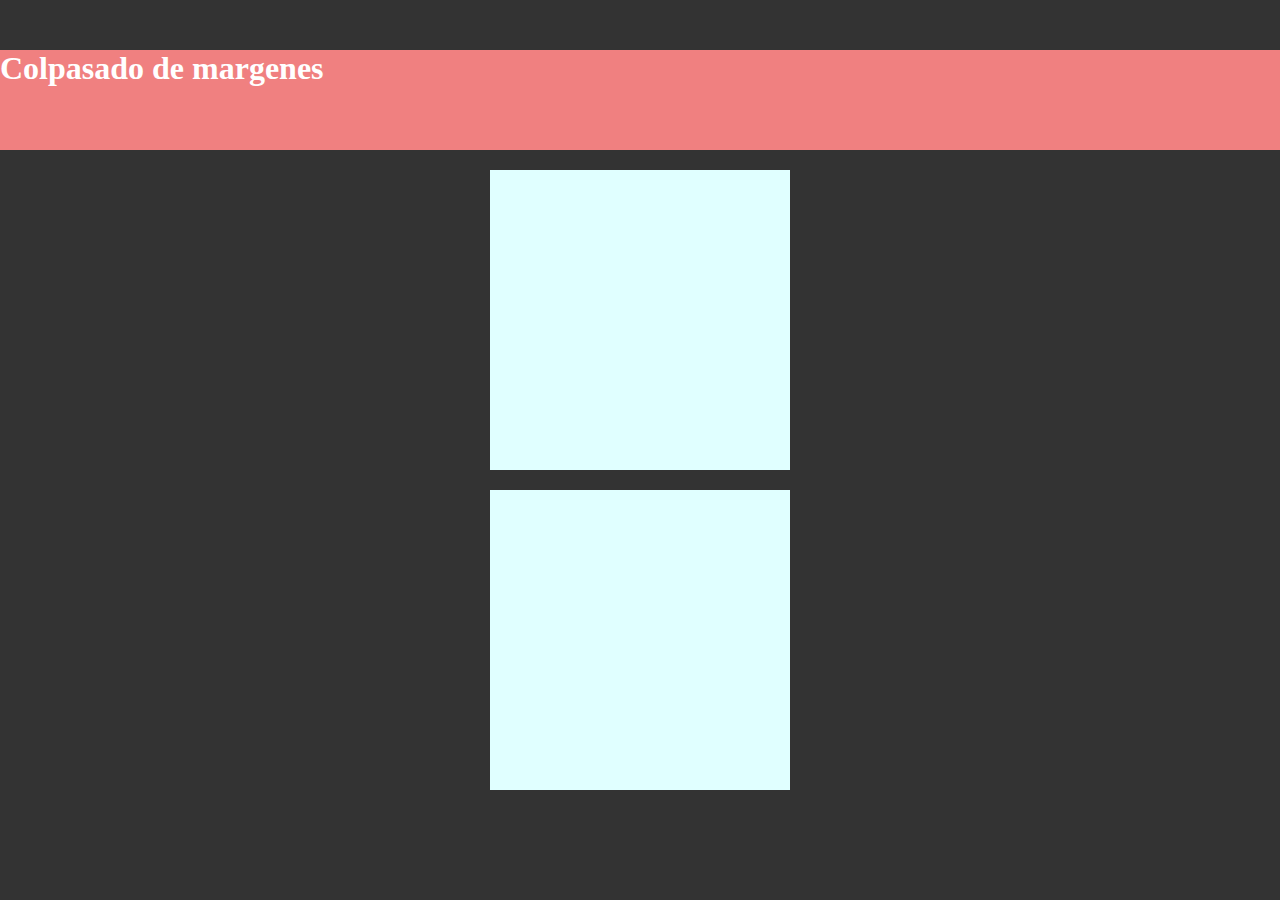
<file: css2021/10-BoxModel/index.html>
<!DOCTYPE html>
<html lang="en">

<head>
    <meta charset="UTF-8">
    <meta name="viewport" content="width=device-width, initial-scale=1.0">
    <link rel="stylesheet" href="css/styles.css">
    <link rel="stylesheet" href="css/styles-dist.css">
    <title>Document</title>
</head>

<body>
    <!-- <h1 class="title">Box Model</h1> -->
    <!-- <a href="#" class="inline">Elemento de linea</a> -->
    <!-- <a href="#" class="inline">Elemento de linea 2</a> -->
    <!-- <div class="block">
        Elemento de bloque
    </div> -->

    <!-- <div class="d-parr">
        Lorem, ipsum dolor sit amet consectetur adipisicing elit. Quos labore inventore commodi eveniet repellendus, rem
        cum
        voluptas molestiae nisi soluta ut iusto repellat dicta magnam molestias! Dicta voluptas esse impedit!
    </div> -->

    <!-- 
    <ul class="list">
        <li class="item-list">Item 1</li>
        <li class="item-list">Item 2</li>
        <li class="item-list">Item 3</li>
        <li class="item-list">Item 4</li>
    </ul> -->

    <!-- <div class="box">
        <p class="text-b">
            Lorem ipsum dolor sit amet consectetur adipisicing elit. Quos labore inventore commodi eveniet repellendus,
            rem cum
            voluptas molestiae nisi soluta ut iusto repellat dicta magnam molestias! Dicta voluptas esse impedit!
            Lorem ipsum dolor sit amet consectetur adipisicing elit. Magni reprehenderit reiciendis deleniti fugiat
            blanditiis
            expedita, dignissimos sit dicta praesentium? Animi at tempore rerum voluptatibus itaque fugiat perferendis
            laborum
            inventore veritatis!'
            Lorem ipsum dolor sit amet consectetur adipisicing elit. Quos labore inventore commodi eveniet repellendus,
            rem cum
            voluptas molestiae nisi soluta ut iusto repellat dicta magnam molestias! Dicta voluptas esse impedit!
            Lorem ipsum dolor sit amet consectetur adipisicing elit. Magni reprehenderit reiciendis deleniti fugiat
            blanditiis
            expedita, dignissimos sit dicta praesentium? Animi at tempore rerum voluptatibus itaque fugiat perferendis
            laborum
            inventore veritatis!
            Lorem ipsum dolor sit amet consectetur adipisicing elit. Quos labore inventore commodi eveniet repellendus,
            rem cum
            voluptas molestiae nisi soluta ut iusto repellat dicta magnam molestias! Dicta voluptas esse impedit!
            Lorem ipsum dolor sit amet consectetur adipisicing elit. Magni reprehenderit reiciendis deleniti fugiat
            blanditiis
            expedita, dignissimos sit dicta praesentium? Animi at tempore rerum voluptatibus itaque fugiat perferendis
            laborum
            inventore veritatis!
            Lorem ipsum dolor sit amet consectetur adipisicing elit. Quos labore inventore commodi eveniet repellendus,
            rem cum
            voluptas molestiae nisi soluta ut iusto repellat dicta magnam molestias! Dicta voluptas esse impedit!
            Lorem ipsum dolor sit amet consectetur adipisicing elit. Magni reprehenderit reiciendis deleniti fugiat
            blanditiis
            expedita, dignissimos sit dicta praesentium? Animi at tempore rerum voluptatibus itaque fugiat perferendis
            laborum
            inventore veritatis!

        </p>
    </div> -->
    <div>

        <header class="header">
            <h1 class="title-box">
                Colpasado de margenes
            </h1>
        </header>
        <div class="box-1">

        </div>
        <div class="box-2">

        </div>
    </div>

</body>

</html>
</file>
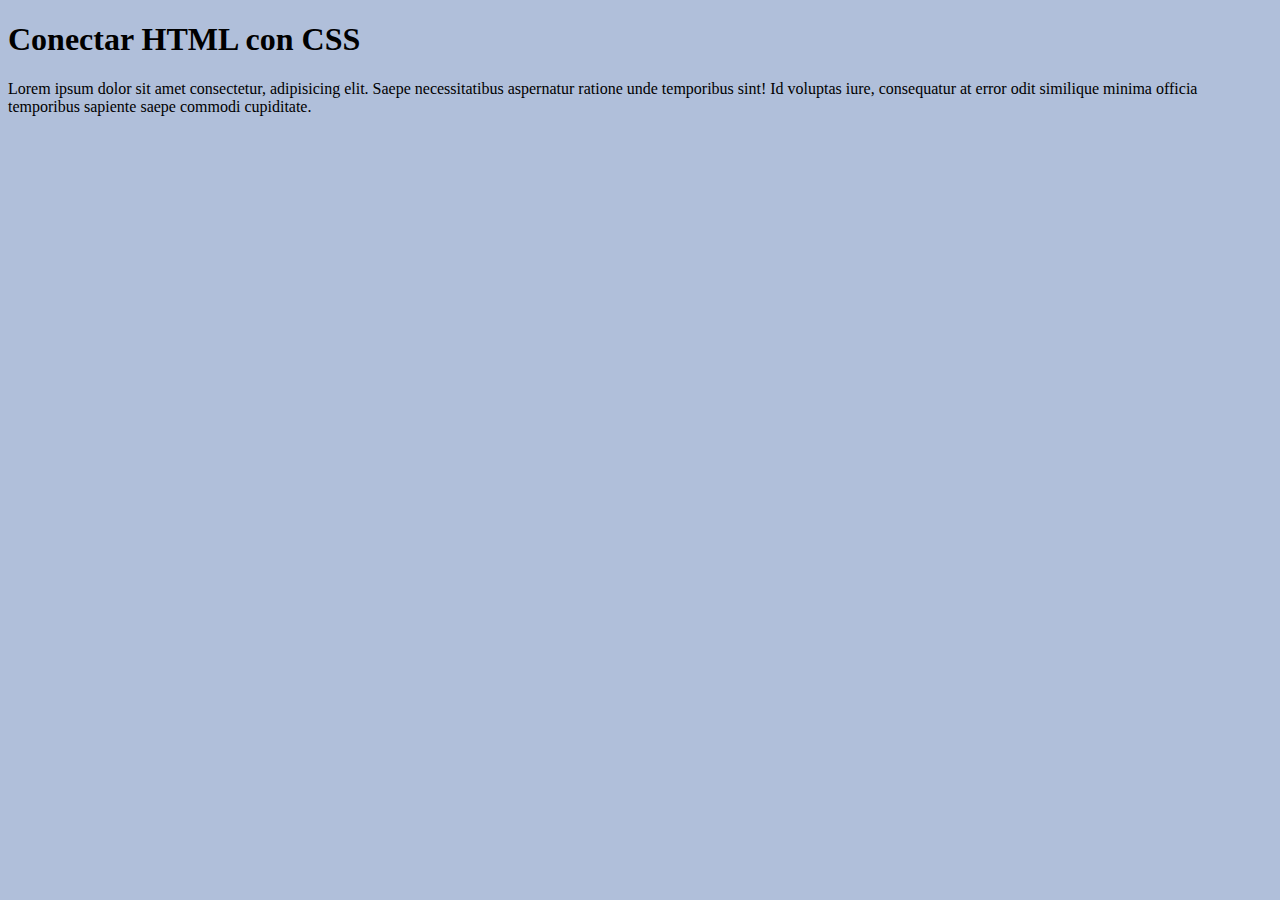
<file: css2021/4-ConectarHtmlCss/index.html>
<!DOCTYPE html>
<html lang="en">

<head>
    <meta charset="UTF-8">
    <meta name="viewport" content="width=device-width, initial-scale=1.0">
    <link rel="stylesheet" href="./css/styles.css">
    <title>Document</title>
    <!-- <style>
        body{
            background-color: steelblue;
        }
    </style> -->
    <!-- <style>
        @import url(css/styles.css);
        /* Bloquea el siguiente contenido hasta que no carga el estilo previo */
        @import url(css/styles2.css);
    </style> -->
</head>

<body>
    <!-- <h1 style="background-color:brown;">Conectar HTML con CSS</h1> -->
    <h1>Conectar HTML con CSS</h1>
    <p>Lorem ipsum dolor sit amet consectetur, adipisicing elit. Saepe necessitatibus aspernatur ratione unde temporibus
        sint! Id voluptas iure, consequatur at error odit similique minima officia temporibus sapiente saepe commodi
        cupiditate.
    </p>

</body>

</html>
</file>
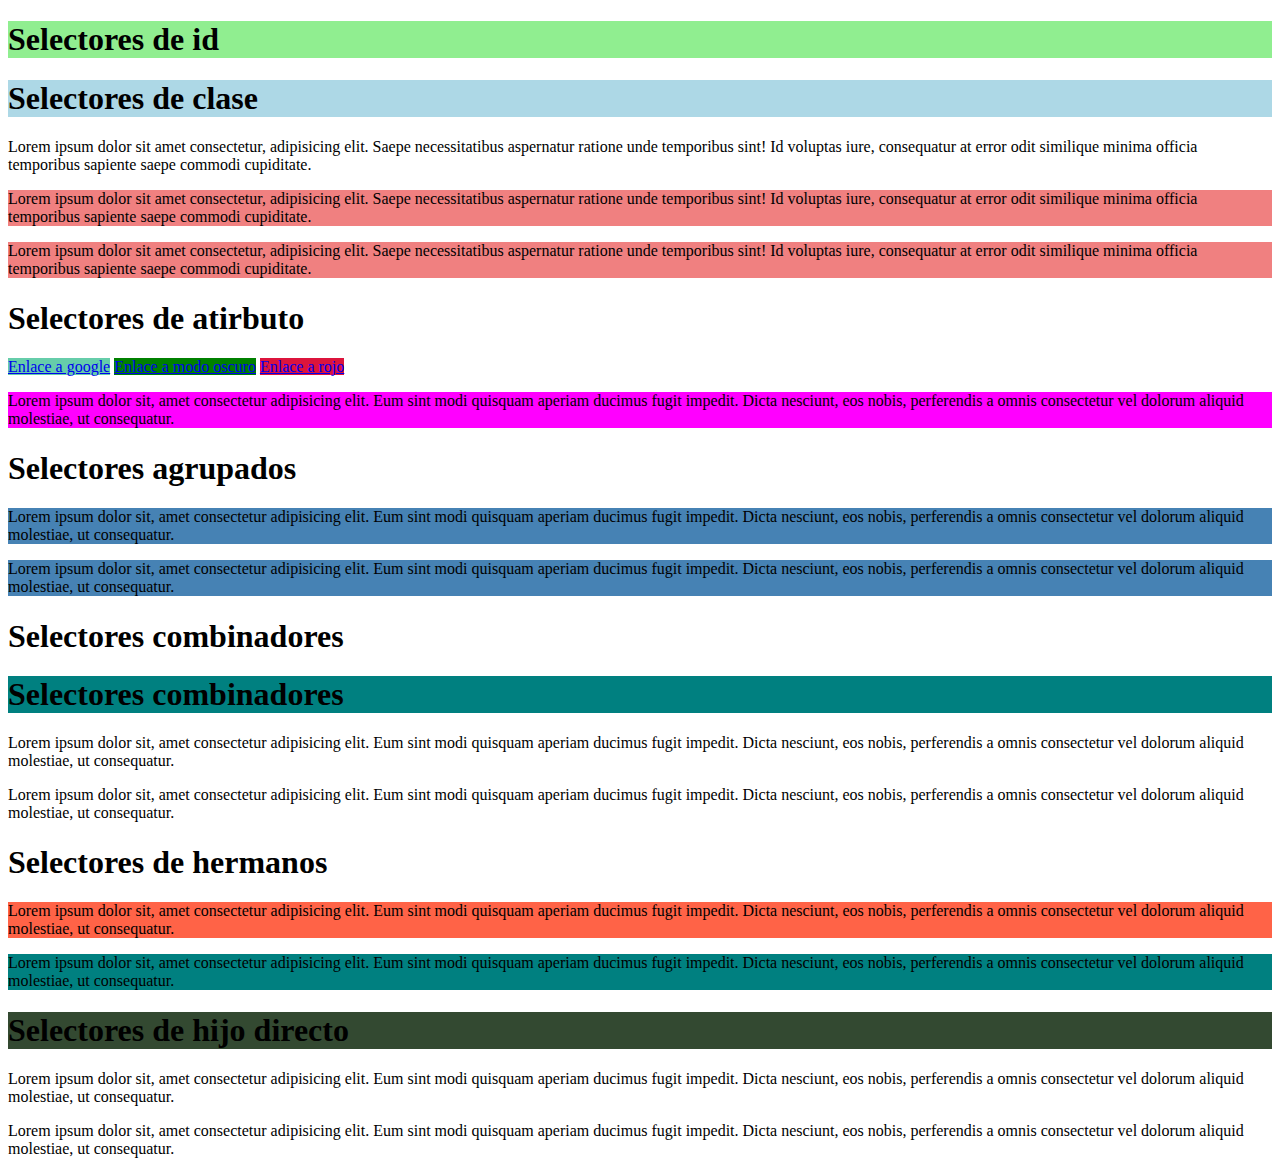
<file: css2021/6-selectores/index.html>
<!DOCTYPE html>
<html lang="en">

<head>
    <meta charset="UTF-8">
    <meta name="viewport" content="width=device-width, initial-scale=1.0">
    <link rel="stylesheet" href="./css/styles.css">
    <title>Document</title>

</head>

<body>
    <h1 id="title">Selectores de id</h1>
    <h1 class="title">Selectores de clase</h1>
    <p>Lorem ipsum dolor sit amet consectetur, adipisicing elit. Saepe necessitatibus aspernatur ratione unde temporibus
        sint! Id voluptas iure, consequatur at error odit similique minima officia temporibus sapiente saepe commodi
        cupiditate.</p>

    <p class="text">Lorem ipsum dolor sit amet consectetur, adipisicing elit. Saepe necessitatibus aspernatur ratione
        unde temporibus
        sint! Id voluptas iure, consequatur at error odit similique minima officia temporibus sapiente saepe commodi
        cupiditate.</p>
    <p class="text">Lorem ipsum dolor sit amet consectetur, adipisicing elit. Saepe necessitatibus aspernatur ratione
        unde temporibus
        sint! Id voluptas iure, consequatur at error odit similique minima officia temporibus sapiente saepe commodi
        cupiditate.</p>


    <h1>Selectores de atirbuto</h1>
    <a href="https://google.com">Enlace a google</a>
    <a href="color-modo-oscuro">Enlace a modo oscuro</a>
    <a href="#color-rojo">Enlace a rojo</a>
    <P lang="es">Lorem ipsum dolor sit, amet consectetur adipisicing elit. Eum sint modi quisquam aperiam ducimus
        fugit impedit. Dicta nesciunt, eos nobis, perferendis a omnis consectetur vel dolorum aliquid molestiae, ut
        consequatur.</P>

    <h1>Selectores agrupados</h1>
    <p class="text-1">Lorem ipsum dolor sit, amet consectetur adipisicing elit. Eum sint modi quisquam aperiam ducimus
        fugit impedit. Dicta nesciunt, eos nobis, perferendis a omnis consectetur vel dolorum aliquid molestiae, ut
        consequatur.
    </p>
    <p class="text-2">Lorem ipsum dolor sit, amet consectetur adipisicing elit. Eum sint modi quisquam aperiam ducimus
        fugit impedit. Dicta nesciunt, eos nobis, perferendis a omnis consectetur vel dolorum aliquid molestiae, ut
        consequatur.
    </p>

    <h1 class="title-2">Selectores combinadores</h1>
    <div>
        <h1 class="title-2">Selectores combinadores</h1>
        <p>Lorem ipsum dolor sit, amet consectetur adipisicing elit. Eum sint modi quisquam aperiam ducimus
            fugit impedit. Dicta nesciunt, eos nobis, perferendis a omnis consectetur vel dolorum aliquid molestiae, ut
            consequatur.
        </p>
        <p>Lorem ipsum dolor sit, amet consectetur adipisicing elit. Eum sint modi quisquam aperiam ducimus
            fugit impedit. Dicta nesciunt, eos nobis, perferendis a omnis consectetur vel dolorum aliquid molestiae, ut
            consequatur.
        </p>
    </div>


    <div>
        <h1 class="title-h">Selectores de hermanos</h1>
        <p class="parr-1">Lorem ipsum dolor sit, amet consectetur adipisicing elit. Eum sint modi quisquam aperiam
            ducimus
            fugit impedit. Dicta nesciunt, eos nobis, perferendis a omnis consectetur vel dolorum aliquid molestiae, ut
            consequatur.
        </p>
        <p>Lorem ipsum dolor sit, amet consectetur adipisicing elit. Eum sint modi quisquam aperiam ducimus
            fugit impedit. Dicta nesciunt, eos nobis, perferendis a omnis consectetur vel dolorum aliquid molestiae, ut
            consequatur.
        </p>
    </div>

    <div class="container">
        <h1 class="title-c">Selectores de hijo directo</h1>
        <div>

            <p class="parr-c">Lorem ipsum dolor sit, amet consectetur adipisicing elit. Eum sint modi quisquam aperiam
                ducimus
                fugit impedit. Dicta nesciunt, eos nobis, perferendis a omnis consectetur vel dolorum aliquid molestiae,
                ut
                consequatur.
            </p>
        </div>

        <p>Lorem ipsum dolor sit, amet consectetur adipisicing elit. Eum sint modi quisquam aperiam ducimus
            fugit impedit. Dicta nesciunt, eos nobis, perferendis a omnis consectetur vel dolorum aliquid molestiae, ut
            consequatur.
        </p>
    </div>


</body>

</html>
</file>
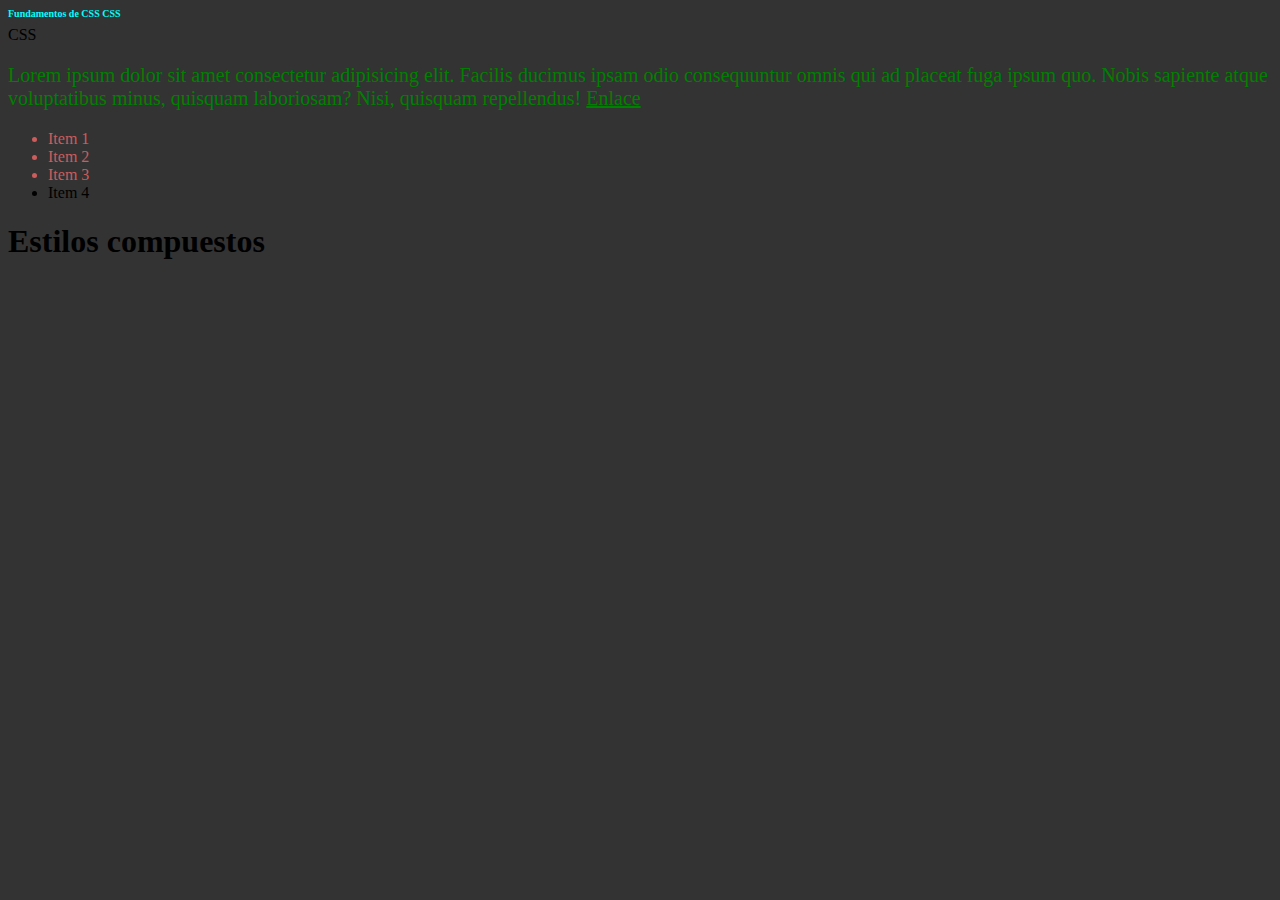
<file: css2021/7-ComoFuncionCss/index.html>
<!DOCTYPE html>
<html lang="en">

<head>
    <meta charset="UTF-8">
    <meta name="viewport" content="width=device-width, initial-scale=1.0">
    <link rel="stylesheet" href="css/styles.css">
    <title>Document</title>
</head>

<body>
    <h1 class="title">Fundamentos de CSS
        <span>
            CSS
        </span>
    </h1>
    <span>
        CSS
    </span>
    <p class="text">Lorem ipsum dolor sit amet consectetur adipisicing elit. Facilis ducimus ipsam odio consequuntur
        omnis qui ad
        placeat fuga ipsum quo. Nobis sapiente atque voluptatibus minus, quisquam laboriosam? Nisi, quisquam
        repellendus!
        <a class="link" href="#">Enlace</a>
    </p>

    <ul class="list">
        <li class="list-item">Item 1</li>
        <li class="list-item">Item 2</li>
        <li class="list-item">Item 3</li>
        <li class="list-item-extra">Item 4</li>
    </ul>

    <div>
        <h1>Estilos compuestos</h1>
    </div>

</body>

</html>
</file>
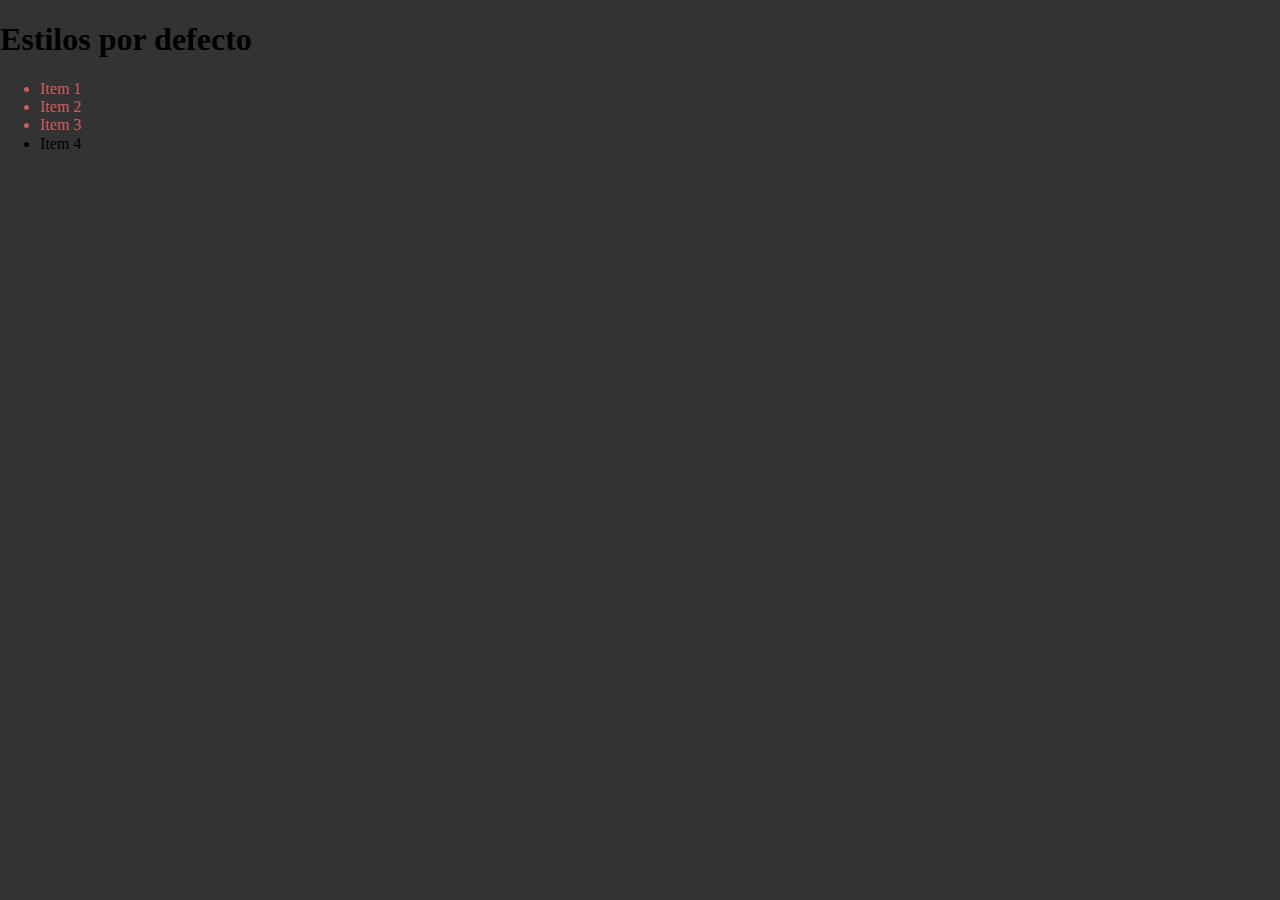
<file: css2021/8-EstilosPorDefecto/index.html>
<!DOCTYPE html>
<html lang="en">
<head>
    <meta charset="UTF-8">
    <meta name="viewport" content="width=device-width, initial-scale=1.0">
    <link rel="stylesheet" href="css/styles.css">
    <link rel="stylesheet" href="css/normalized.css">
    <title>Document</title>
</head>
<body>
    <h1>Estilos por defecto</h1>
    <ul class="list">
        <li class="list-item">Item 1</li>
        <li class="list-item">Item 2</li>
        <li class="list-item">Item 3</li>
        <li class="list-item-extra">Item 4</li>
    </ul>
</body>
</html>
</file>
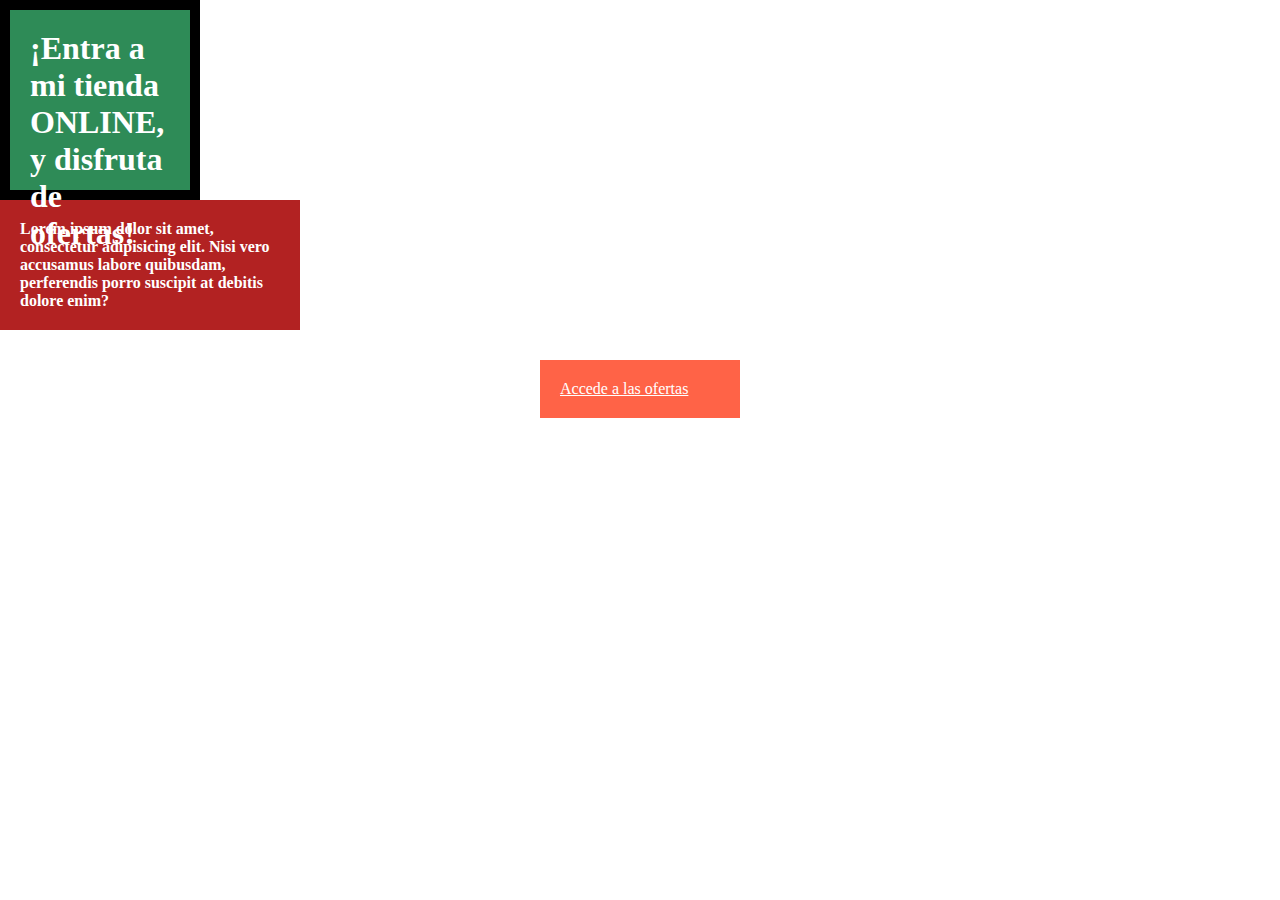
<file: CURSO-CSS/box-model/index.html>
<!DOCTYPE html>
<html lang="es">
<head>
    <meta charset="UTF-8">
    <meta http-equiv="X-UA-Compatible" content="IE=edge">
    <meta name="viewport" content="width=device-width, initial-scale=1.0">
    <title>Box-Model</title>
    <link rel="stylesheet" href="./estilos.css">
</head>
<body> 
    
    <main>
        <h1 class="title">¡Entra a mi tienda ONLINE, y disfruta de ofertas!</h1>
        <p class="paragraph">Lorem ipsum dolor sit amet, consectetur adipisicing elit. Nisi vero accusamus labore quibusdam, perferendis porro suscipit at debitis dolore enim?</p>
        <a href="#" class="cta">Accede a las ofertas</a>     
    </main>

</body>
</html>
</file>
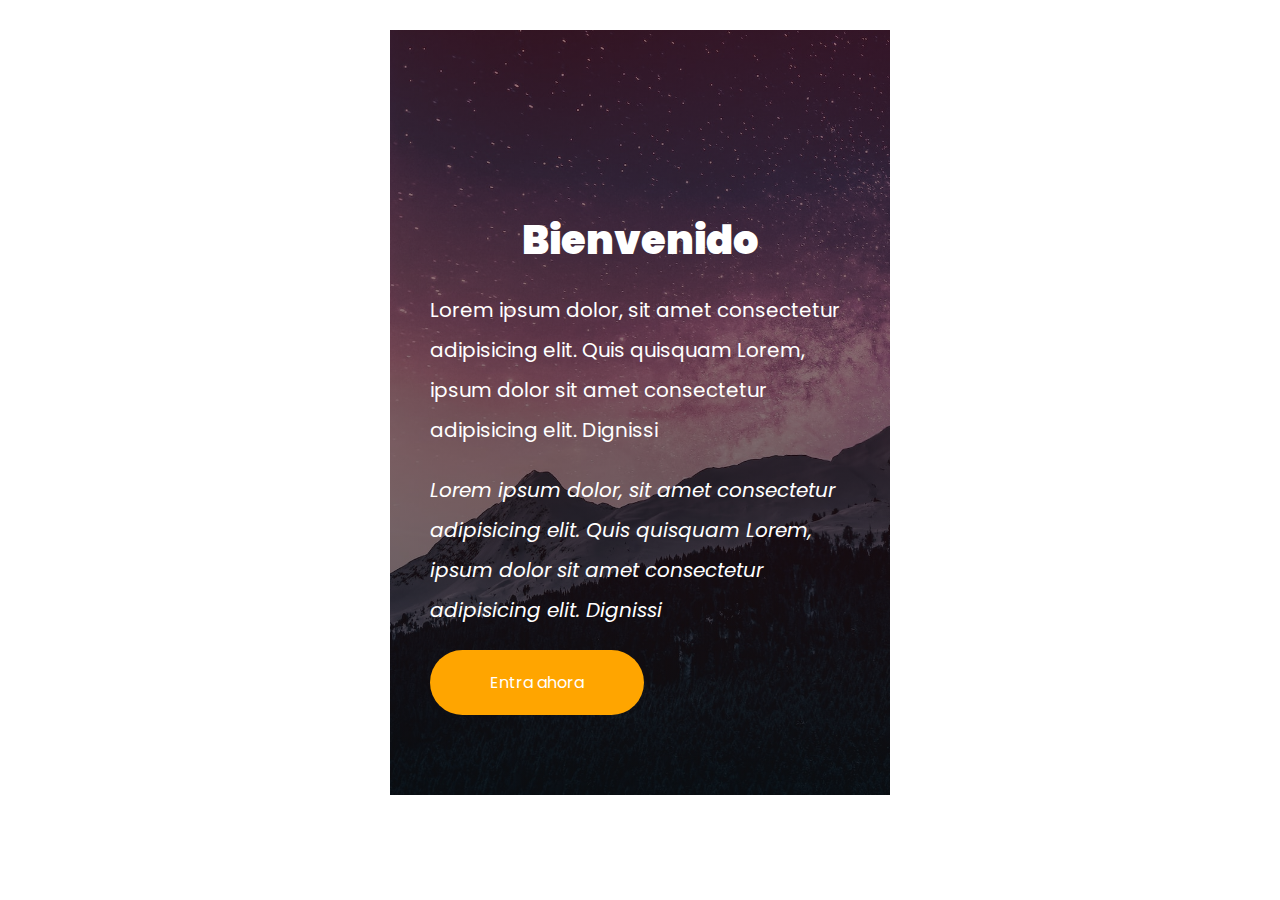
<file: CURSO-CSS/colores-fondos/index.html>
<!DOCTYPE html>
<html lang="es">
<head>
    <meta charset="UTF-8">
    <meta http-equiv="X-UA-Compatible" content="IE=edge">
    <meta name="viewport" content="width=device-width, initial-scale=1.0">
    <title>Colores & Fondos</title>
    <link rel="stylesheet" href="./estilos.css">
    <link rel="preconnect" href="https://fonts.googleapis.com"><link rel="preconnect" href="https://fonts.gstatic.com" crossorigin><link href="https://fonts.googleapis.com/css2?family=Poppins:ital,wght@0,300;0,400;0,700;0,900;1,400&display=swap" rel="stylesheet">
</head>
<body>

    <main class="main">
        <div></div>
        
        <h1 class="main__title"> Bienvenido</h1>

        <p class="main__paragraph">Lorem ipsum dolor, sit amet consectetur adipisicing elit. Quis quisquam Lorem, ipsum dolor sit amet consectetur adipisicing elit. Dignissi</p>

        <p class="main__paragraph main__paragraph--second">Lorem ipsum dolor, sit amet consectetur adipisicing elit. Quis quisquam Lorem, ipsum dolor sit amet consectetur adipisicing elit. Dignissi</p>

        <a href="#" class="main__cta">Entra ahora</a>

    </main>
    


    
</body>
</html>
</file>
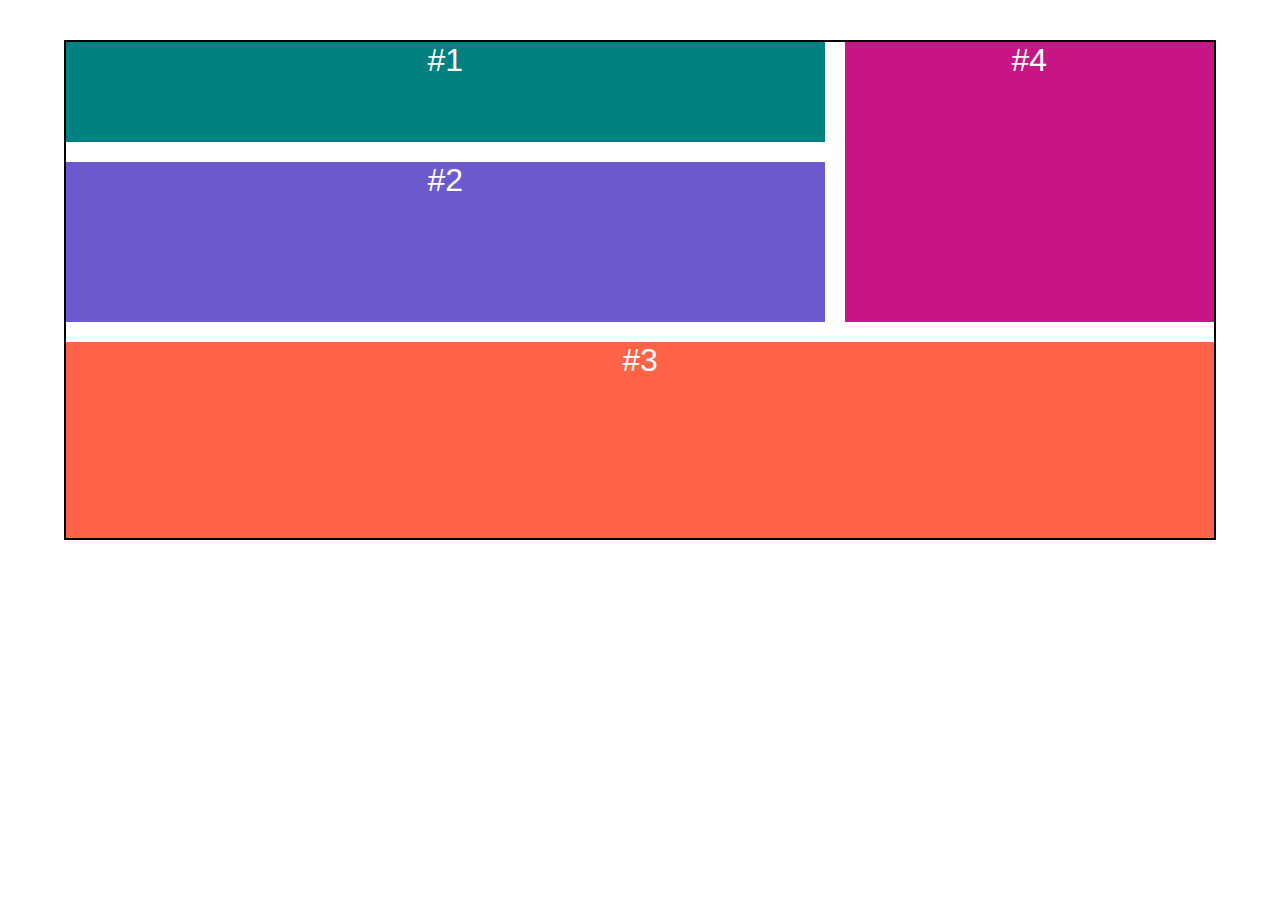
<file: CURSO-CSS/css-grid/index.html>
<!DOCTYPE html>
<html lang="es">
<head>
    <meta charset="UTF-8">
    <meta http-equiv="X-UA-Compatible" content="IE=edge">
    <meta name="viewport" content="width=device-width, initial-scale=1.0">
    <title>CSS GRID</title>
    <link rel="stylesheet" href="./estilos.css">
</head>
<body>

    <div class="container">

        <div class="item item--1">#1</div>
        <div class="item item--2">#2</div>
        <div class="item item--3">#3</div>
        <div class="item item--4">#4</div>

    </div>
    
</body> 
</html>
</file>
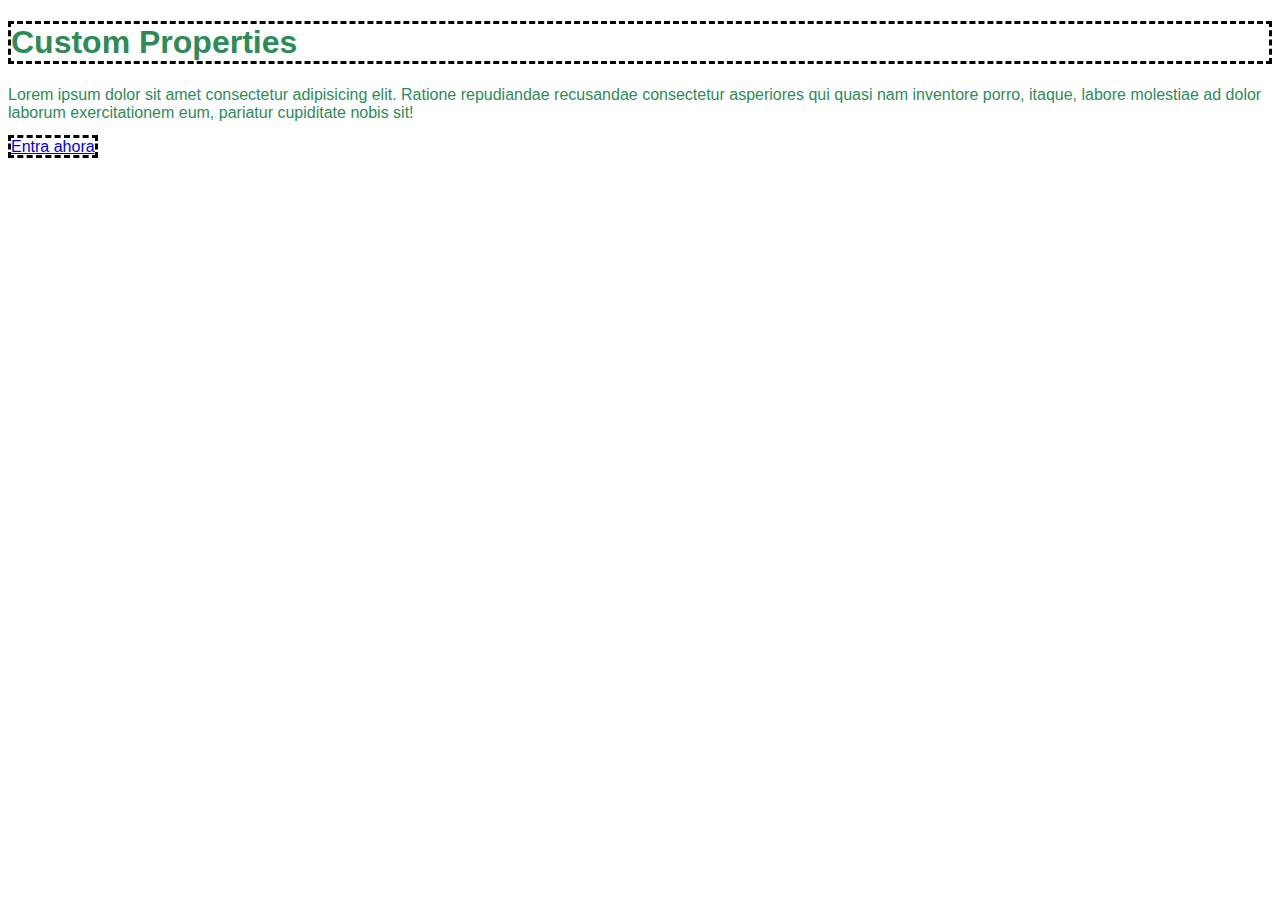
<file: CURSO-CSS/custom-properties/index.html>
<!DOCTYPE html>
<html lang="es">
<head>
    <meta charset="UTF-8">
    <meta http-equiv="X-UA-Compatible" content="IE=edge">
    <meta name="viewport" content="width=device-width, initial-scale=1.0">
    <title>Custom Properties</title>
    <link rel="stylesheet" href="./estilos.css">
</head>
<body>

    <h1 class="title">Custom Properties</h1>
    <p class="paragraph">Lorem ipsum dolor sit amet consectetur adipisicing elit. Ratione repudiandae recusandae consectetur asperiores qui quasi nam inventore porro, itaque, labore molestiae ad dolor laborum exercitationem eum, pariatur cupiditate nobis sit!</p>

    <a href="#" class="cta">Entra ahora</a>
    
</body>
</html>
</file>
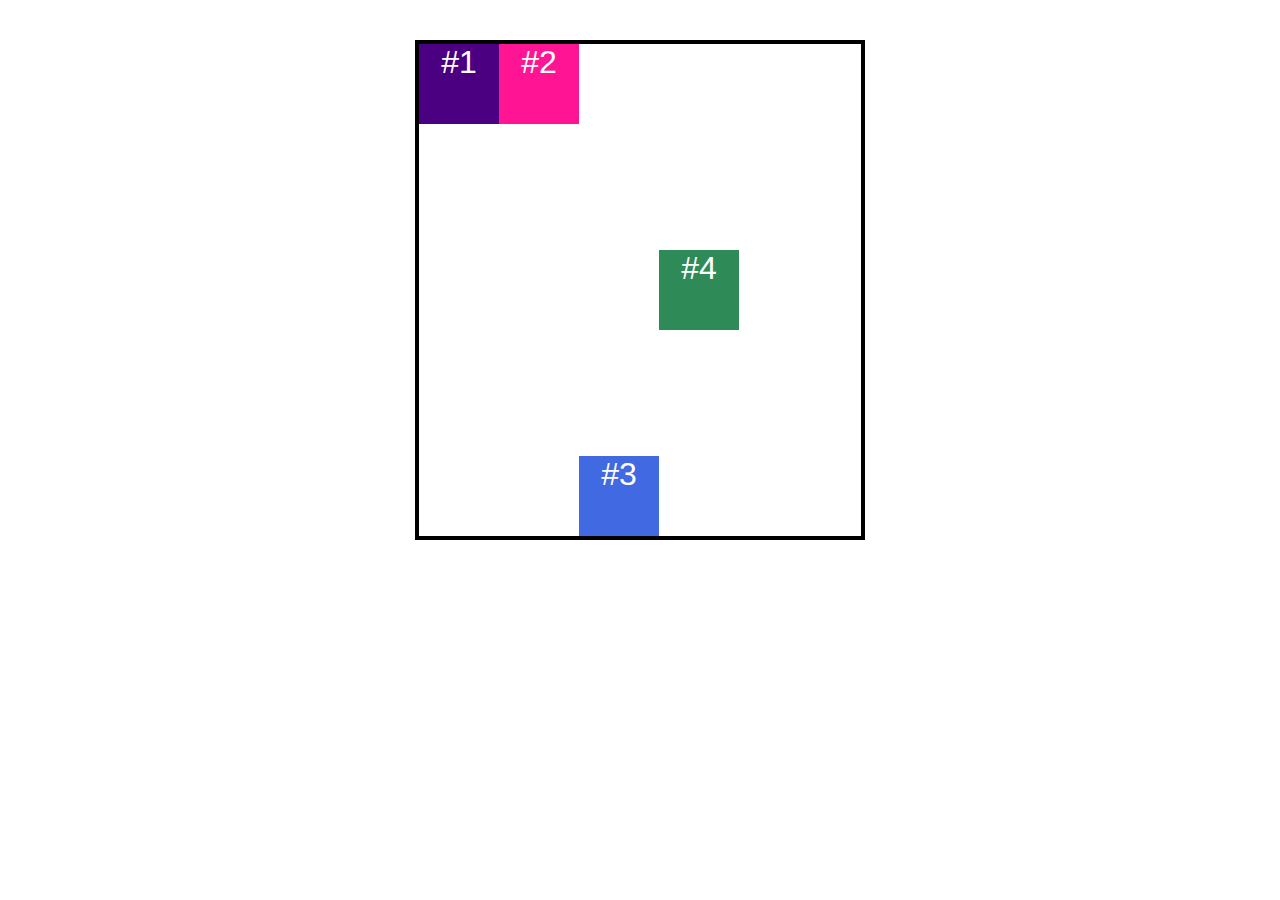
<file: CURSO-CSS/flexbox/index.html>
<!DOCTYPE html>
<html lang="es">
<head>
    <meta charset="UTF-8">
    <meta http-equiv="X-UA-Compatible" content="IE=edge">
    <meta name="viewport" content="width=device-width, initial-scale=1.0">
    <title>Flexbox</title>
    <link rel="stylesheet" href="./estilos.css">
</head>
<body>
    
    <section class="container">

        <div class="child child--1">#1</div>
        <div class="child child--2">#2</div>
        <div class="child child--3">#3</div>
        <div class="child child--4">#4</div>

    </section>

</body>
</html>
</file>
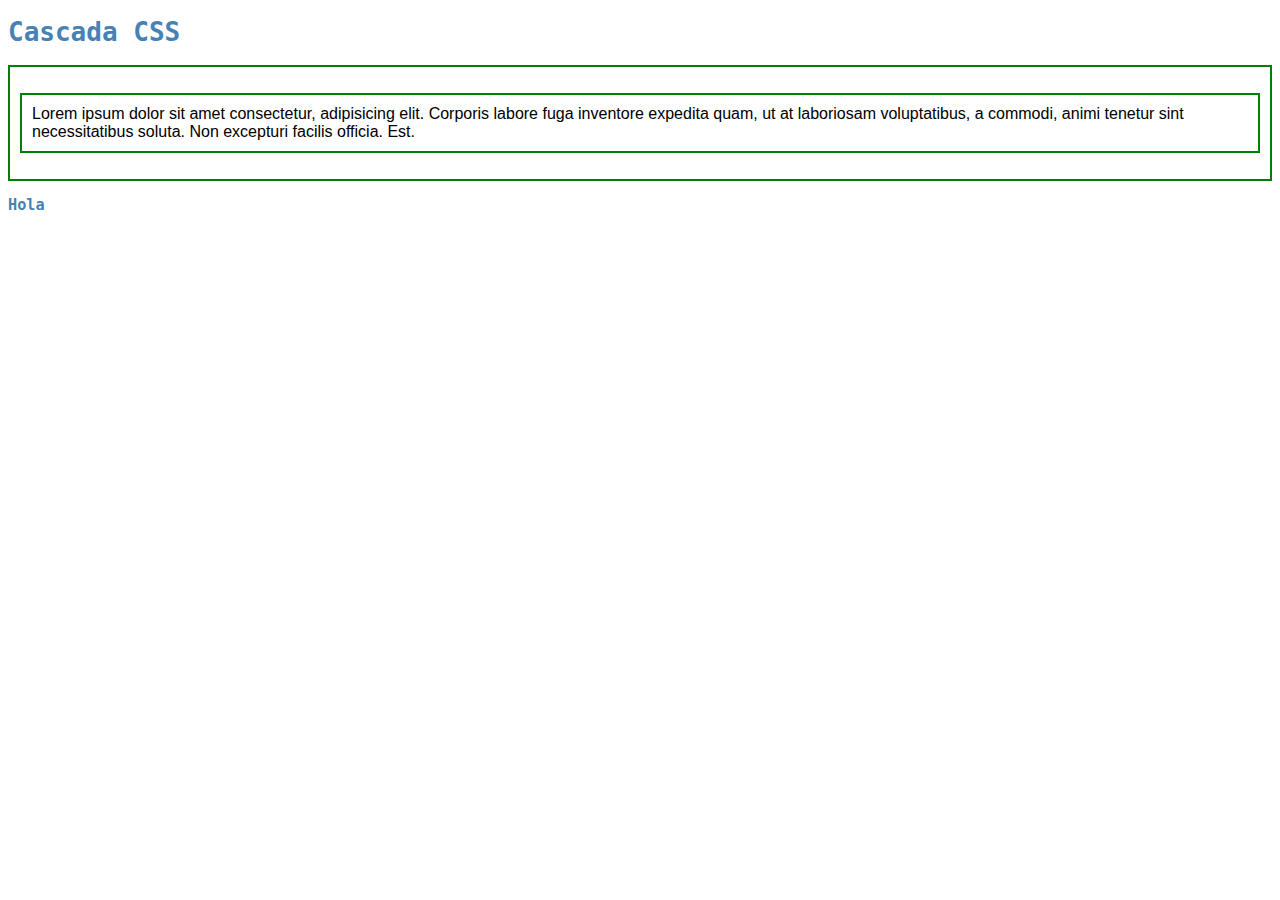
<file: CURSO-CSS/fundamentos/index.html>
<!DOCTYPE html>
<html lang="es">
<head>
    <meta charset="UTF-8">
    <meta http-equiv="X-UA-Compatible" content="IE=edge">
    <meta name="viewport" content="width=device-width, initial-scale=1.0">
    <title>Fundamentos</title>
    <link rel="stylesheet" href="./style.css">
</head>
<body>
    
    <h1 class="title" id="title" >Cascada CSS</h1>
    <article class="container">
        <p class="paragraph" id="paragraph">Lorem ipsum dolor sit amet consectetur, adipisicing elit. Corporis labore fuga inventore expedita quam, ut at laboriosam voluptatibus, a commodi, animi tenetur sint necessitatibus soluta. Non excepturi facilis officia. Est.</p>
    </article>

    <h3>Hola</h3>

</body>
</html>
</file>
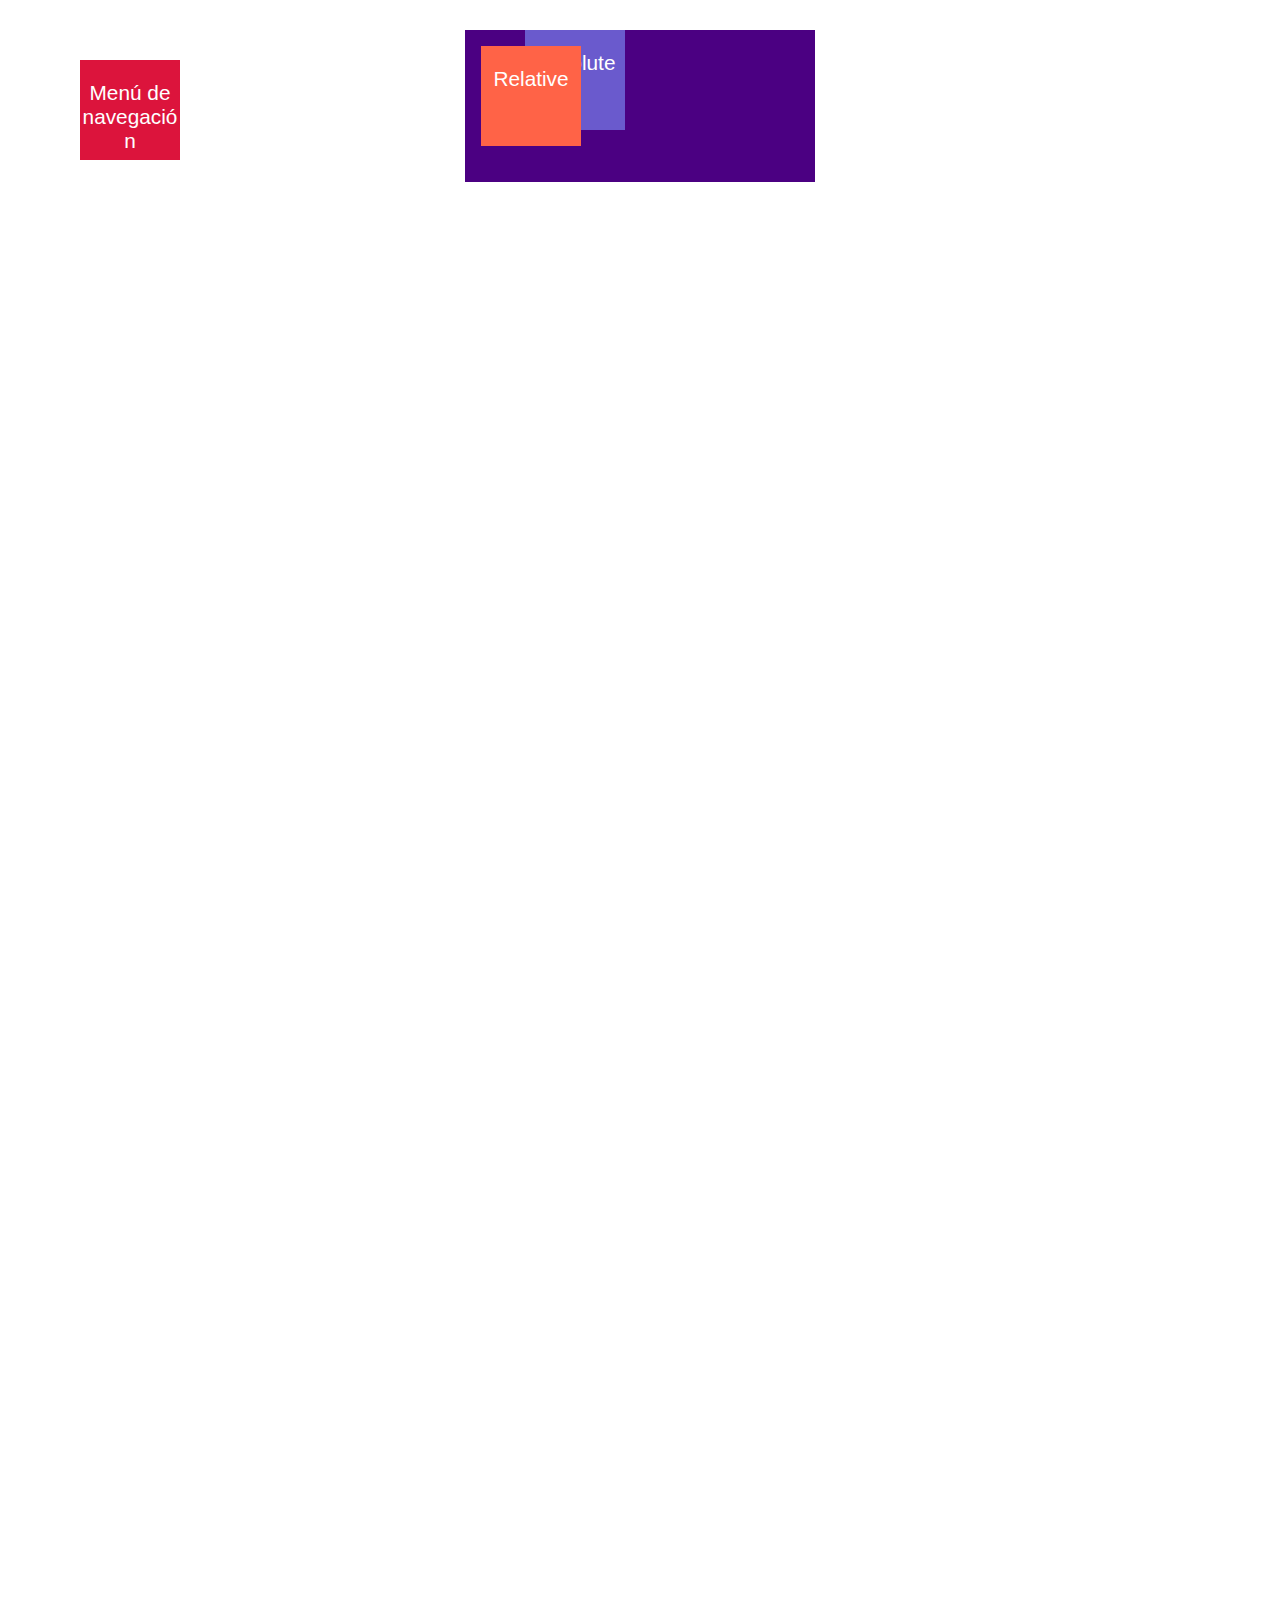
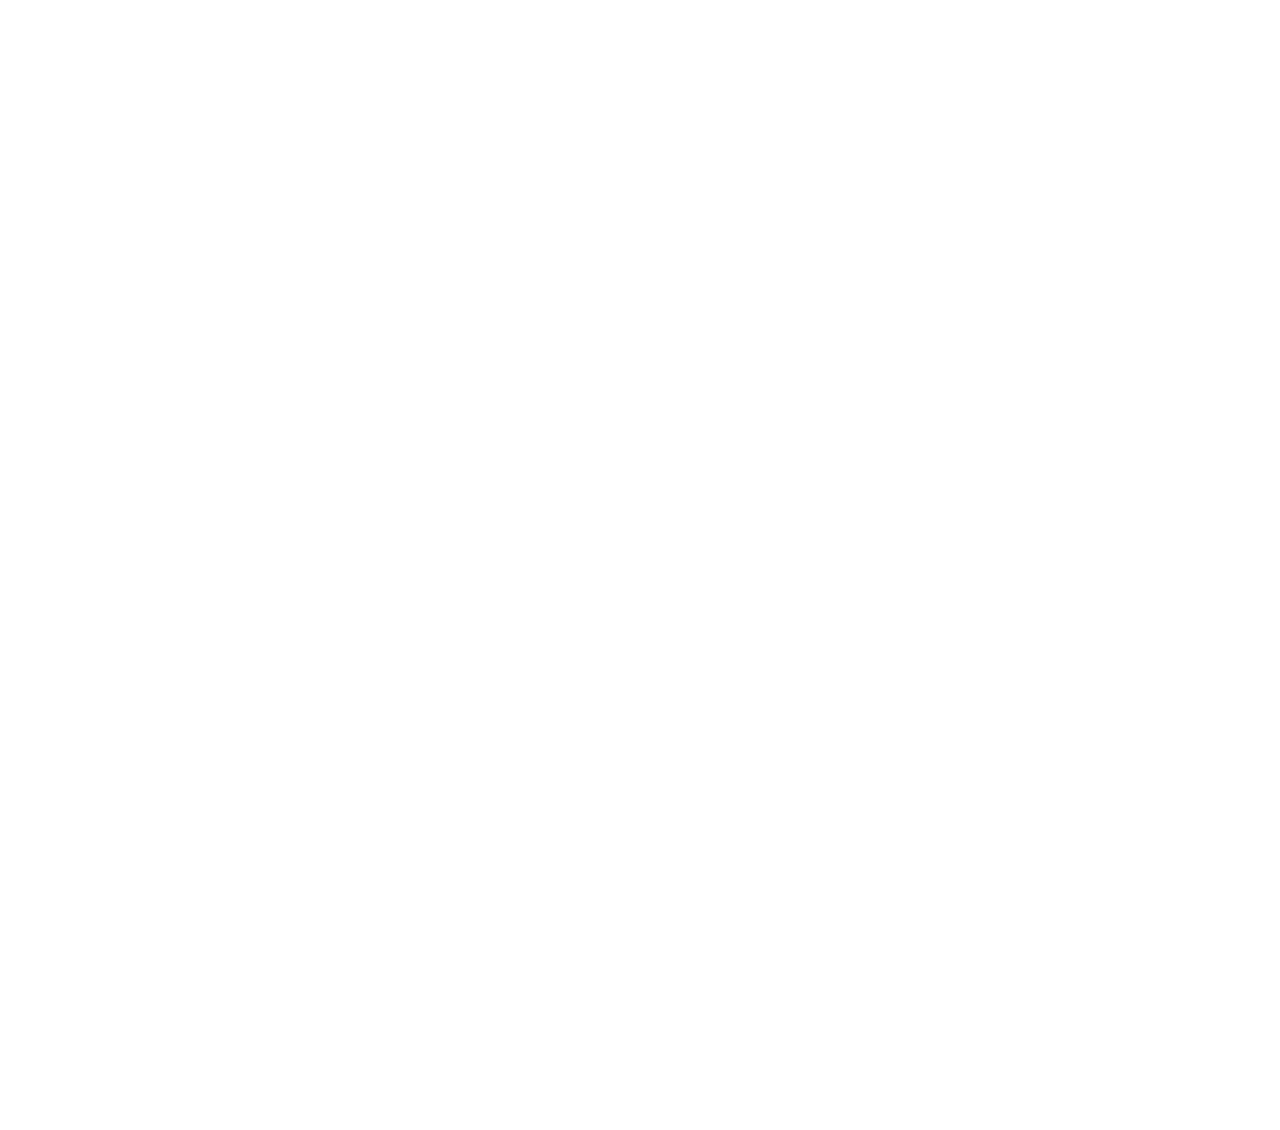
<file: CURSO-CSS/position/index.html>
<!DOCTYPE html>
<html lang="es">
<head>
    <meta charset="UTF-8">
    <meta http-equiv="X-UA-Compatible" content="IE=edge">
    <meta name="viewport" content="width=device-width, initial-scale=1.0">
    <title>Position</title>
    <link rel="stylesheet" href="./estilos.css">
</head>
<body>

    <div class="parent">
        <div class="child fixed">Menú de navegación</div>
        <div class="child absolute">Absolute</div>
        <div class="child relative">Relative</div>
    </div>
    
</body>
</html>
</file>
<file: css2021/10-BoxModel/css/styles.css>
/* Consultar imagen del curso */

*{
    box-sizing: border-box;
}
body {
    background-color: #333;
    color: #fff;
    margin: 0;
}

.block {
    background-color: purple;
    width: 200px;
    height: 200px;
    padding: 50px 20px 100px 70px;
    margin-right: auto;
    /*pegamos el elemento a la izquierda*/
    margin-left: auto;
    /*pegamos el elemento a la derecha*/
}

.p-border{
    margin-left: 90px;
    padding: 25px 50px;
    border: 20px solid red;
    border-style: solid;
    border-width: 5px;
    border-color: red;
    border-right-color: aqua;
    /* border-style: none;
    border-style: hidden;
    border-style: dotted;
    border-style: dashed;
    border-style: double;
    border-style: groove;
    border-style: ridge;
    border-style: inset;
    border-style: outset; */
}

/* Elementos en linea no se puede dar alto y ancho */
/* Solo se puede dar medidas a elementos de bloque */
.inline {
    background-color: lightcoral;
    color: inherit;
    margin-bottom: 100px;
    /*No se puede margenes verticales*/
    margin-right: 100px;
    padding-left: 100px;
}

/* Propiedad Margin
Margin es el espacio que hay entre un elemento y otro
Es un shorthand property 
Admite hasta 4 valores que se aplican en el siguiente orden
top right bottom left
Si solo se especifica un valor se aplica a los 4 lados
Si se especifican 2 valores el primero se aplica a top y bottom y el segundo a right y left
Si se especifican 3 valores el primero se aplica a top, el segundo a right y left y el tercero a bottom
Si se especifican 4 valores se aplican en el orden establecido

*/

.title {
    width: 300px;
    margin-left: auto;
    background-color: aqua;
}

/* 
Padding es el espacio que hay entre el contenido y el borde
Admite hasta 4 valores que se aplican en el siguiente orden
top right bottom left
Si solo se especifica un valor se aplica a los 4 lados
Si se especifican 2 valores el primero se aplica a top y bottom y el segundo a right y left
Si se especifican 3 valores el primero se aplica a top, el segundo a right y left y el tercero a bottom
Si se especifican 4 valores se aplican en el orden establecido


*/

/* 
Propiedad border es la propiedad que nos permite darle un borde a un elemento
Es un shorthand property que admite hasta 3 valores que se aplican en el siguiente orden
width style color
Si solo se especifica un valor se aplica a los 4 lados
Si se especifican 2 valores el primero se aplica a top y bottom y el segundo a right y left
Si se especifican 3 valores el primero se aplica a top, el segundo a right y left y el tercero a bottom
Si se especifican 4 valores se aplican en el orden establecido


*/

/* 
Box sizing es la propiedad que nos permite especificar si el ancho y alto de un elemento incluye el padding y el border
Por defecto el valor es content-box
Si se especifica border-box el ancho y alto del elemento incluye el padding y el border
Los dos valores que admite son content-box y border-box

*/

.d-parr{
    background-color: lightcyan;
    color: #333;
    width: 300px;
    height: 300px;
    margin-left: auto;
    margin-right: auto;
    padding: 20px;
    border: 20px solid red;
    /* border-radius: 50px; */
    /* border-top-left-radius: 50px;
    border-top-right-radius: 100px;
    border-bottom-right-radius: 150px;
    border-bottom-left-radius: 200px; */
    /* border-radius: 50px 100px 150px 200px; */
    /* border-radius: 50px / 100px; */
    border-radius: 50px 100px 150px / 100px 150px 200px;

}

/*
Border radius es la propiedad que nos permite darle un radio a las esquinas de un elemento
Admite hasta 4 valores que se aplican en el siguiente orden
top-left top-right bottom-right bottom-left
Si solo se especifica un valor se aplica a los 4 lados
Si se especifican 2 valores el primero se aplica a top y bottom y el segundo a right y left
Si se especifican 3 valores el primero se aplica a top, el segundo a right y left y el tercero a bottom
Si se especifican 4 valores se aplican en el orden establecido

*/

/* Desbordamiento */
/* 
Overflow es la propiedad que nos permite especificar que hacer cuando el contenido de un elemento es mayor que el tamaño del elemento
Los valores que admite son
visible: el contenido se muestra fuera del elemento
hidden: el contenido que se sale del elemento se oculta
scroll: se muestra una barra de desplazamiento para poder ver el contenido que se sale del elemento
auto: se muestra una barra de desplazamiento solo si es necesario
*/

.box{
    margin-left: auto;
    margin-right: auto;
    margin-top: 100px;
    background-color: lightcyan;
    width: 300px;
    height: 100px;
    /* overflow-y: hidden; */
    overflow-y: scroll;
    /* overflow-x: hidden; */
    overflow: auto;
    border-radius: 90px;
}

.text-b{
    width: 600px;
    color: #333;
    padding: 15px;
    background-color: lightcoral;
    margin: 0;
    overflow: hidden;
}

.header{
    background-color: lightcoral;
    height: 100px;
    margin-bottom: 20px;
    /* overflow: hidden; */
    /* padding-top: 0.1px; */
    /* border-top: 0.1px solid lightcoral */
}

.box-1, .box-2{
    margin-left: auto;
    margin-right: auto;
    margin-bottom: 20px;
    background-color: lightcyan;
    width: 300px;
    height: 300px;
}

.box-1{
    margin-bottom: 20px;
}
/* 
Los margenes verticales colapsan 

*/

.title-box{
    margin-top: 0;
    margin-top: 50px;
}
</file>
<file: css2021/10-BoxModel/css/styles-dist.css>
/* Consultar imagen del curso */

*{
    box-sizing: border-box;
}
body {
    background-color: #333;
    color: #fff;
    margin: 0;
}

.block {
    background-color: purple;
    width: 200px;
    height: 200px;
    padding: 50px 20px 100px 70px;
    margin-right: auto;
    /*pegamos el elemento a la izquierda*/
    margin-left: auto;
    /*pegamos el elemento a la derecha*/
}

.p-border{
    margin-left: 90px;
    padding: 25px 50px;
    border: 20px solid red;
    border-style: solid;
    border-width: 5px;
    border-color: red;
    border-right-color: aqua;
    /* border-style: none;
    border-style: hidden;
    border-style: dotted;
    border-style: dashed;
    border-style: double;
    border-style: groove;
    border-style: ridge;
    border-style: inset;
    border-style: outset; */
}

/* Elementos en linea no se puede dar alto y ancho */
/* Solo se puede dar medidas a elementos de bloque */
.inline {
    background-color: lightcoral;
    color: inherit;
    margin-bottom: 100px;
    /*No se puede margenes verticales*/
    margin-right: 100px;
    padding-left: 100px;
}

/* Propiedad Margin
Margin es el espacio que hay entre un elemento y otro
Es un shorthand property 
Admite hasta 4 valores que se aplican en el siguiente orden
top right bottom left
Si solo se especifica un valor se aplica a los 4 lados
Si se especifican 2 valores el primero se aplica a top y bottom y el segundo a right y left
Si se especifican 3 valores el primero se aplica a top, el segundo a right y left y el tercero a bottom
Si se especifican 4 valores se aplican en el orden establecido

*/

.title {
    width: 300px;
    margin-left: auto;
    background-color: aqua;
}

/* 
Padding es el espacio que hay entre el contenido y el borde
Admite hasta 4 valores que se aplican en el siguiente orden
top right bottom left
Si solo se especifica un valor se aplica a los 4 lados
Si se especifican 2 valores el primero se aplica a top y bottom y el segundo a right y left
Si se especifican 3 valores el primero se aplica a top, el segundo a right y left y el tercero a bottom
Si se especifican 4 valores se aplican en el orden establecido


*/

/* 
Propiedad border es la propiedad que nos permite darle un borde a un elemento
Es un shorthand property que admite hasta 3 valores que se aplican en el siguiente orden
width style color
Si solo se especifica un valor se aplica a los 4 lados
Si se especifican 2 valores el primero se aplica a top y bottom y el segundo a right y left
Si se especifican 3 valores el primero se aplica a top, el segundo a right y left y el tercero a bottom
Si se especifican 4 valores se aplican en el orden establecido


*/

/* 
Box sizing es la propiedad que nos permite especificar si el ancho y alto de un elemento incluye el padding y el border
Por defecto el valor es content-box
Si se especifica border-box el ancho y alto del elemento incluye el padding y el border
Los dos valores que admite son content-box y border-box

*/

.d-parr{
    background-color: lightcyan;
    color: #333;
    width: 300px;
    height: 300px;
    margin-left: auto;
    margin-right: auto;
    padding: 20px;
    border: 20px solid red;
    /* border-radius: 50px; */
    /* border-top-left-radius: 50px;
    border-top-right-radius: 100px;
    border-bottom-right-radius: 150px;
    border-bottom-left-radius: 200px; */
    /* border-radius: 50px 100px 150px 200px; */
    /* border-radius: 50px / 100px; */
    border-radius: 50px 100px 150px / 100px 150px 200px;

}

/*
Border radius es la propiedad que nos permite darle un radio a las esquinas de un elemento
Admite hasta 4 valores que se aplican en el siguiente orden
top-left top-right bottom-right bottom-left
Si solo se especifica un valor se aplica a los 4 lados
Si se especifican 2 valores el primero se aplica a top y bottom y el segundo a right y left
Si se especifican 3 valores el primero se aplica a top, el segundo a right y left y el tercero a bottom
Si se especifican 4 valores se aplican en el orden establecido

*/

/* Desbordamiento */
/* 
Overflow es la propiedad que nos permite especificar que hacer cuando el contenido de un elemento es mayor que el tamaño del elemento
Los valores que admite son
visible: el contenido se muestra fuera del elemento
hidden: el contenido que se sale del elemento se oculta
scroll: se muestra una barra de desplazamiento para poder ver el contenido que se sale del elemento
auto: se muestra una barra de desplazamiento solo si es necesario
*/

.box{
    margin-left: auto;
    margin-right: auto;
    margin-top: 100px;
    background-color: lightcyan;
    width: 300px;
    height: 100px;
    /* overflow-y: hidden; */
    overflow-y: scroll;
    /* overflow-x: hidden; */
    overflow: auto;
    border-radius: 90px;
}

.text-b{
    width: 600px;
    color: #333;
    padding: 15px;
    background-color: lightcoral;
    margin: 0;
    overflow: hidden;
}

.header{
    background-color: lightcoral;
    height: 100px;
    margin-bottom: 20px;
    /* overflow: hidden; */
    /* padding-top: 0.1px; */
    /* border-top: 0.1px solid lightcoral */
}

.box-1, .box-2{
    margin-left: auto;
    margin-right: auto;
    margin-bottom: 20px;
    background-color: lightcyan;
    width: 300px;
    height: 300px;
}

.box-1{
    margin-bottom: 20px;
}
/* 
Los margenes verticales colapsan 

*/

.title-box{
    margin-top: 0;
    margin-top: 50px;
}
</file>
<file: css2021/4-ConectarHtmlCss/css/styles.css>
body{
    background-color: rgb(176, 191, 218);
}
</file>
<file: css2021/6-selectores/css/styles.css>
/* Selectores */

/* 
    Selectores Simples
        Selectores elementales
            Selectores Universales->*
            Selectores de tipo->Nombre de la etiqueta

        Selectores de Atributos
            id->id del elemento
            clase-> clase del elemento
            otros atributos
                
                [atributo]
                [atributo="valor"]
                [atributo^="valor"]
                [atributo*="valor"]
                [atributo$="valor"]
                [atributo|="valor"]
                
    Selectores Compuestos
        Selecotres Agrupados
        Selectores Combinados
            Selectores descendientes
            Selectores heramno
            Selector de hermanos siguientes ~
        Selectores Pseudoclases

*/

/* *{
    background-color: aqua;
}

h1{
    color: red;
}

p{
    color: blue;
    background-color: lightgreen;
} */

/* sensitivo a mayusculas y minusculas
Se recomienda en lowercase 
No es recomendable dar estilos con ID
Estilos deben ser reutilizables
*/
#title{
    background-color: lightgreen;
}

/* No se tiene un limite de clases */

.title{
    background-color: lightblue;
}

.text{
    background-color: lightcoral;
}

/* Selectores de atributo */

[href]{
    background-color: blueviolet;
}

[href="https://google.com"]{
    background-color: mediumaquamarine;
}

/* Comprobar si el atirbuto empieza por ese valor */

[href^=color]{
    background-color: lightpink;
}

/* se seleccione el valor que coincicda sin importar el lugar en donde este */

[href*="modo"]{
    background-color: green;
}

/* Seleccionar si la palabra termina por esa palabra */

[href$="rojo"]{
    background-color: crimson;
}

/* Palabra y palabra con guion */
[lang|="es"]{
    background-color: magenta;
}

/* Selectores agrupados */

.text-1, .text-2{
    background-color: steelblue;
}

/* selector combinados */
/* selector descendiente */


div .title-2{
    background-color: teal;
}


/* Ejemplo de NO buena practica */
/* Se recomienda tener hasta un solo nivel hacia abajo */
/* html body div .title-2{
    background-color: yellow;
} */

/* selectores de hermanos */
/* selecicona el hermano que esta inmediatamente despuee */
.title-h + .parr-1{
    background-color: tomato;
}
/* seleccionar todos los hermanos siguientes */
.title-h ~ p{
    background-color: teal;
}

/* selector hijo directo */

.container > .title-c{
    background-color: rgb(51, 73, 49);
}
</file>
<file: css2021/7-ComoFuncionCss/css/styles.css>
/* 
Como funciona CSS
Es un lenguaje de estilos que nos permite darle estilos a nuestros documentos HTML
Especificidad -> Establece como de especifico es un selector para saber que estilo aplicar.
El calculo se realiza con la siguiente formula
Suma los valores de cada tipo de selector y el resultado es la especificidad del selector
Elementos HTML = 1 punto
Clases = 10 puntos
ID = 100 puntos
Inline styles = 1000 puntos
!important -> Tiene preferencia sobre cualquier otro tipo de selector NO SE USA NUNCA (Bueno casi Nunca)!!!



Cascaada -> Es el orden en el que se aplican los estilos, esto se puede modificar con el uso de !important  
Cascada-> Funciona siempre que la especicifidad sobre el elemento sea la misma
Herencia -> Es la propagacion de estilos de un elemento padre a un elemento hijo
*/

/* h1{
    color: red;
} */

/* Link para comprobar que tan bueno es el css */
/* https://jonassebastianohlsson.com/specificity-graph/ */


/* HERENCIA */
body{
    background-color: #333;
}
.title{
    color: cyan;
    font-size: 10px;
}

.text{
    color: green;
    font-size: 20px;
}

/* Los enlaces no heredan del padre */
/* .link{
    color: green;
} */

.link{
    color: inherit;
}

.list{
    color: indianred
}

/* Ignora la herencia */
.list-item-extra{
    color: initial;
}

/* Estandarizar los estilos de los elementos */
</file>
<file: css2021/8-EstilosPorDefecto/css/styles.css>
/* 
Como funciona CSS
Es un lenguaje de estilos que nos permite darle estilos a nuestros documentos HTML
Especificidad -> Establece como de especifico es un selector para saber que estilo aplicar.
El calculo se realiza con la siguiente formula
Suma los valores de cada tipo de selector y el resultado es la especificidad del selector
Elementos HTML = 1 punto
Clases = 10 puntos
ID = 100 puntos
Inline styles = 1000 puntos
!important -> Tiene preferencia sobre cualquier otro tipo de selector NO SE USA NUNCA!!!



Cascaada -> Es el orden en el que se aplican los estilos, esto se puede modificar con el uso de !important  
Cascada-> Funciona siemore que la especicifidad sobre el elemento sea la misma
Herencia -> Es la propagacion de estilos de un elemento padre a un elemento hijo
*/

/* h1{
    color: red;
} */

/* Link para comprobar que tan bueno es el css */
/* https://jonassebastianohlsson.com/specificity-graph/ */


/* HERENCIA */
body{
    background-color: #333;
}
.title{
    color: cyan;
    font-size: 10px;
}

.text{
    color: green;
    font-size: 20px;
}

/* Los enlaces no heredan del padre */
/* .link{
    color: green;
} */

.link{
    color: inherit;
}

.list{
    color: indianred
}

/* Ignora la herencia */
.list-item-extra{
    color: initial;
}

/* Estandarizar los estilos de los elementos */
</file>
<file: CURSO-CSS/box-model/estilos.css>
*{
    margin: 0;
    padding: 0;
    box-sizing: border-box;
}

h1{
    background-color: seagreen;
    color: white;

    width: 200px;
    height: 200px;
    padding: 20px;
    border: 10px solid black;

  
}

.cta{
    background-color: tomato;
    color: #fff;
    padding: 20px;

    display: block;
    width: 200px;
    margin: 30px auto;
    
}

p{
    width: 300px;
    padding: 20px;
    background-color: firebrick;
    color: #fff;
    font-weight: bold;

}

/* 

    width: define el ancho del elemento.
    max-width: define el ancho máximo del elemento (no puede sobrepasar este ancho).
    min-width: define un ancho mínimo del elemento (no puede medir menos de este ancho).

    height: define el alto del elemento.
    min-height: define el alto mínimo de un elemento (no puede medir menos de este alto). 
    max-height: define el alto máximo del elemento (no puede sobrepasar este alto).

    overflow:hidden; esconde lo que se desborda

*/

.padding{
    /* Usando 4 valores, el orden es en las manecillas del reloj */
    padding: top right bottom left;

    /* Usando 3 valores, el primer valor se aplica a arriba, 
    el segundo se aplica a la izquierda y derecha y el tercero se aplica a abajo */
    padding: top right-left bottom;

    /* Usando 2 valores,el primer valor se aplica a arriba-abajo, y el segundo se aplica
    a izquierda-derecha */
    padding: top-bottom right-left;

    /* Usando 1 valor, el valor se aplica a todos los lados de igual manera */
    padding: top-rigth-bottom-left;


    /* height: 200px; */

    /* padding-top: 20px;
    padding-right: 40px;
    padding-bottom: 60px;
    padding-left: 80px; */

    padding: top right bottom left;
    padding: 20px  ;
}

.border{
    /* border-width: 10px;
    border-style: ridge;
    border-color: steelblue; */

    /* border: width style color; */
    border: 5px dashed orange;

    /* 

    Dotted- La línea de el borde será por medio de puntos

    Dashed- La línea del borde será por medio de guiones

    Solid - La línea será solida sin ninguna alteración

    Double - Habrá dos líneas solidas como borde

    Groove - Define un borde ranurado en 3D

    Ridge  - Define un borde estriado en 3D

    */
}


.margin{
    margin: 50px 30px 70px 10px;
    /* Esto es lo mismo que el ejemplo anterior, recordando que el primer valor es para top, 
    el segundo para right, el tercero bottom y el cuarto left*/

    margin: 50px 30px 70px;
    /* Esto agregará un margin arriba de 50px, uno hacía los lados de 30px y uno hacía 
    abajo de 70px*/

    margin: 50px 30px;
    /* Esto agregará un margin arriba y abajo de 50px y uno hacía los lados de 30px*/

    margin: 50px;
    /* Esto agregará margin de 50px hacía todos los lados*/
}
</file>
<file: CURSO-CSS/colores-fondos/estilos.css>
/* color, background-color */

*{
    margin: 0;
    box-sizing: border-box;

}

body{
    /* https://fonts.google.com/ */
    font-family: 'Poppins', sans-serif;
}


.main{
    /* height: 400px; */
    max-width: 500px;
    margin: 30px auto;
    background-image: linear-gradient(#540a0a8b, #0b0b0da1), 
    url('./background.jpg');
    background-size: cover;
    padding: 80px 40px;
    color: #fff;
}


.main__title{
    /* letter-spacing: -5px; */
    /* word-spacing: -10px; */
    /* overflow-wrap: break-word; */
    /* text-transform: lowercase-uppercase; */
    /* text-transform: capitalize; */

    text-align: center;
    font-size: 40px;
    font-weight: 900;
}


.main__paragraph{
    text-align: left;
    line-height:40px;
    font-size: 20px;
    /* 20px * 1.2 = 24px  */
    margin: 20px 0;
}

.main__paragraph--second{
    font-weight:400;
    font-style: italic;
}

.main__cta{
    display: inline-block;
    background-color: orange;
    color: white;
    text-decoration: none;
    padding: 20px 60px;

    border-radius: 50px;
}



div{
    margin: auto;
    width: 100px;
    height: 100px;
    background-image: url('https://images.unsplash.com/photo-1438761681033-6461ffad8d80?ixlib=rb-4.0.3&ixid=MnwxMjA3fDB8MHxwaG90by1wYWdlfHx8fGVufDB8fHx8&auto=format&fit=crop&w=1170&q=80');
    background-size: cover;
    background-position: center;
    border-radius: 50%;
}



.title{
    /* palabra clave */
    /* https://htmlcolorcodes.com/es/nombres-de-los-colores/ */
    /* color:rgba(43, 4, 53, 0.511); */
    /* color: #0000ff8a; */

    /* background */

    /* background-color: royalblue; */
    background-color: royalblue;
    background-image: linear-gradient(#ff00008b, #0000ff71), 
    url('./background.jpg');
    background-size: cover;
    /* background-repeat: no-repeat;
    background-size: cover;
    background-position: center; */
    color: white;
    padding: 20px 40px;
    height: 500px;
    
}
</file>
<file: CURSO-CSS/css-grid/estilos.css>
*{
    margin: 0;
    box-sizing: border-box;
}

.container{
    height: 500px;
    width: 90%;
    margin: 40px auto;
    border: 2px solid ;
   
    display: grid;
    gap: 20px;
    grid-template-columns:repeat(6, 1fr);
    grid-template-rows: 100px 10em 1fr;
}

.item{
    color: #fff;
    font-size: 2rem;
    font-family: Arial;
    text-align: center;
}

.item--1{
    background-color: teal;
    grid-column:1/5;
    grid-row: 1/2;
}

.item--2{
    background-color: slateblue;
    grid-column: 1/5;
    grid-row: 2/3;
}

.item--3{
    background-color: tomato;
    grid-column: 1/7;
    grid-row: 3/4;
}

.item--4{
    background-color: mediumvioletred;
    grid-column: 5/7;
    grid-row: 1/3;
}
</file>
<file: CURSO-CSS/custom-properties/estilos.css>
/* custom properties */

:root{

    --color-primario: seagreen;
    --bordes: 3px dashed black;
    --fuente: Arial;

}

body{
    font-family: var(--fuente);
}

.title{

    color: var(--color-primario);
    border: var(--bordes);

}

.paragraph{
    color: var(--color-primario);
}

.cta{
    border: var(--bordes);
}
</file>
<file: CURSO-CSS/flexbox/estilos.css>
*{
    margin: 0;
    box-sizing: border-box;
}

body{
    font-family: Arial;
}

.container{
    width: 450px;
    height: 500px;
    margin: 40px auto;
    border:4px solid black;


    display: flex;
    /* flex-direction: column-reverse; */
    /* flex-wrap: wrap-reverse; */
    flex-direction: row;
    /* justify-content: space-evenly; */
    /* flex-start, flex-end, center, space-between, space-around, space-evenly*/

    /* align-items:center ; */
    /* stretch, flex-start, flex-end, center, baseline  */

    /* align-content:space-evenly ; */
    /* stretch, flex-start,  flex-end, center,space-between, space-around, space-evenly */
    /* flex-wrap: wrap; */
}

.child{
    width: 80px;
    height: 80px;
   
    color: #fff;
    font-size: 2rem;
    text-align: center;

    order: 0;
    /* menor a mayor */
    /* flex-grow:0; */
    /* flex-shrink:1; */
    /* flex-shrink: 0; */
    /* flex-basis: 100px; */
}

.child--1{
    background-color: indigo;
    /* order: 1; */


}
.child--2{
    background-color: deeppink;
}
.child--3{
    background-color: royalblue;

    align-self: flex-end;
}
.child--4{
    background-color: seagreen;
    /* order: -1; */

    align-self: center;
}
</file>
<file: CURSO-CSS/fundamentos/style.css>
/*  La cascada */

/* 

    Especificidad 1:
    - Selector de tipo
    - Pseudoelementos
    
    Especificidad 10:
    - Selector de clase
    - Selector de atributo
    - Pseudoclases

    Especificidad 100:
    - Selector de ID

    (Rompes la especificidad con !important)

*/


body{
    font-family: monospace;
    color: steelblue;
}

.container{
    color: green;
    font-family: Arial;
    border: 2px solid green;
    padding: 10px;
}

p{
    color: black;
    border: inherit ;
    padding: inherit;
}
</file>
<file: CURSO-CSS/position/estilos.css>
*{
    margin: 0;
    box-sizing: border-box;
}

body{
    font-family: Arial;
    min-height: 300vh;
}

.parent{
    margin: 30px auto;
    width: 350px;
    padding: 1em;
    background-color: indigo;
    position: relative;
}

.child{
    width: 100px;
    height: 100px;
    background-color: tomato;
    margin-bottom: 20px;
    font-size: 1.3rem;
    word-wrap: break-word;
    text-align: center;
    color: #fff;
    padding-top: 1em;
}

.relative{
    position: relative;
    /* top:100px; */
    /* right: -10px; */
    /* bottom: -20px; */
    /* left: -100px; */
    z-index: 21;
}

.absolute{
    background-color: slateblue;
    position: absolute;
    top: 0;
    left: 60px;
    /* position: absolute;
    bottom: 0;
    left: 0;
    margin-bottom: 0; */
    z-index: 20;
}

.fixed{
    background-color: crimson;

    position: fixed;
    top: 60px;
    left: 80px;

    z-index: 10;
    /* width: 100%; */
}
</file>
<file: css2021/8-EstilosPorDefecto/css/normalized.css>
/*! normalize.css v8.0.1 | MIT License | github.com/necolas/normalize.css */

/* Document
   ========================================================================== */

/**
 * 1. Correct the line height in all browsers.
 * 2. Prevent adjustments of font size after orientation changes in iOS.
 */

 html {
    line-height: 1.15; /* 1 */
    -webkit-text-size-adjust: 100%; /* 2 */
  }
  
  /* Sections
     ========================================================================== */
  
  /**
   * Remove the margin in all browsers.
   */
  
  body {
    margin: 0;
  }
  
  /**
   * Render the `main` element consistently in IE.
   */
  
  main {
    display: block;
  }
  
  /**
   * Correct the font size and margin on `h1` elements within `section` and
   * `article` contexts in Chrome, Firefox, and Safari.
   */
  
  h1 {
    font-size: 2em;
    margin: 0.67em 0;
  }
  
  /* Grouping content
     ========================================================================== */
  
  /**
   * 1. Add the correct box sizing in Firefox.
   * 2. Show the overflow in Edge and IE.
   */
  
  hr {
    box-sizing: content-box; /* 1 */
    height: 0; /* 1 */
    overflow: visible; /* 2 */
  }
  
  /**
   * 1. Correct the inheritance and scaling of font size in all browsers.
   * 2. Correct the odd `em` font sizing in all browsers.
   */
  
  pre {
    font-family: monospace, monospace; /* 1 */
    font-size: 1em; /* 2 */
  }
  
  /* Text-level semantics
     ========================================================================== */
  
  /**
   * Remove the gray background on active links in IE 10.
   */
  
  a {
    background-color: transparent;
  }
  
  /**
   * 1. Remove the bottom border in Chrome 57-
   * 2. Add the correct text decoration in Chrome, Edge, IE, Opera, and Safari.
   */
  
  abbr[title] {
    border-bottom: none; /* 1 */
    text-decoration: underline; /* 2 */
    text-decoration: underline dotted; /* 2 */
  }
  
  /**
   * Add the correct font weight in Chrome, Edge, and Safari.
   */
  
  b,
  strong {
    font-weight: bolder;
  }
  
  /**
   * 1. Correct the inheritance and scaling of font size in all browsers.
   * 2. Correct the odd `em` font sizing in all browsers.
   */
  
  code,
  kbd,
  samp {
    font-family: monospace, monospace; /* 1 */
    font-size: 1em; /* 2 */
  }
  
  /**
   * Add the correct font size in all browsers.
   */
  
  small {
    font-size: 80%;
  }
  
  /**
   * Prevent `sub` and `sup` elements from affecting the line height in
   * all browsers.
   */
  
  sub,
  sup {
    font-size: 75%;
    line-height: 0;
    position: relative;
    vertical-align: baseline;
  }
  
  sub {
    bottom: -0.25em;
  }
  
  sup {
    top: -0.5em;
  }
  
  /* Embedded content
     ========================================================================== */
  
  /**
   * Remove the border on images inside links in IE 10.
   */
  
  img {
    border-style: none;
  }
  
  /* Forms
     ========================================================================== */
  
  /**
   * 1. Change the font styles in all browsers.
   * 2. Remove the margin in Firefox and Safari.
   */
  
  button,
  input,
  optgroup,
  select,
  textarea {
    font-family: inherit; /* 1 */
    font-size: 100%; /* 1 */
    line-height: 1.15; /* 1 */
    margin: 0; /* 2 */
  }
  
  /**
   * Show the overflow in IE.
   * 1. Show the overflow in Edge.
   */
  
  button,
  input { /* 1 */
    overflow: visible;
  }
  
  /**
   * Remove the inheritance of text transform in Edge, Firefox, and IE.
   * 1. Remove the inheritance of text transform in Firefox.
   */
  
  button,
  select { /* 1 */
    text-transform: none;
  }
  
  /**
   * Correct the inability to style clickable types in iOS and Safari.
   */
  
  button,
  [type="button"],
  [type="reset"],
  [type="submit"] {
    -webkit-appearance: button;
  }
  
  /**
   * Remove the inner border and padding in Firefox.
   */
  
  button::-moz-focus-inner,
  [type="button"]::-moz-focus-inner,
  [type="reset"]::-moz-focus-inner,
  [type="submit"]::-moz-focus-inner {
    border-style: none;
    padding: 0;
  }
  
  /**
   * Restore the focus styles unset by the previous rule.
   */
  
  button:-moz-focusring,
  [type="button"]:-moz-focusring,
  [type="reset"]:-moz-focusring,
  [type="submit"]:-moz-focusring {
    outline: 1px dotted ButtonText;
  }
  
  /**
   * Correct the padding in Firefox.
   */
  
  fieldset {
    padding: 0.35em 0.75em 0.625em;
  }
  
  /**
   * 1. Correct the text wrapping in Edge and IE.
   * 2. Correct the color inheritance from `fieldset` elements in IE.
   * 3. Remove the padding so developers are not caught out when they zero out
   *    `fieldset` elements in all browsers.
   */
  
  legend {
    box-sizing: border-box; /* 1 */
    color: inherit; /* 2 */
    display: table; /* 1 */
    max-width: 100%; /* 1 */
    padding: 0; /* 3 */
    white-space: normal; /* 1 */
  }
  
  /**
   * Add the correct vertical alignment in Chrome, Firefox, and Opera.
   */
  
  progress {
    vertical-align: baseline;
  }
  
  /**
   * Remove the default vertical scrollbar in IE 10+.
   */
  
  textarea {
    overflow: auto;
  }
  
  /**
   * 1. Add the correct box sizing in IE 10.
   * 2. Remove the padding in IE 10.
   */
  
  [type="checkbox"],
  [type="radio"] {
    box-sizing: border-box; /* 1 */
    padding: 0; /* 2 */
  }
  
  /**
   * Correct the cursor style of increment and decrement buttons in Chrome.
   */
  
  [type="number"]::-webkit-inner-spin-button,
  [type="number"]::-webkit-outer-spin-button {
    height: auto;
  }
  
  /**
   * 1. Correct the odd appearance in Chrome and Safari.
   * 2. Correct the outline style in Safari.
   */
  
  [type="search"] {
    -webkit-appearance: textfield; /* 1 */
    outline-offset: -2px; /* 2 */
  }
  
  /**
   * Remove the inner padding in Chrome and Safari on macOS.
   */
  
  [type="search"]::-webkit-search-decoration {
    -webkit-appearance: none;
  }
  
  /**
   * 1. Correct the inability to style clickable types in iOS and Safari.
   * 2. Change font properties to `inherit` in Safari.
   */
  
  ::-webkit-file-upload-button {
    -webkit-appearance: button; /* 1 */
    font: inherit; /* 2 */
  }
  
  /* Interactive
     ========================================================================== */
  
  /*
   * Add the correct display in Edge, IE 10+, and Firefox.
   */
  
  details {
    display: block;
  }
  
  /*
   * Add the correct display in all browsers.
   */
  
  summary {
    display: list-item;
  }
  
  /* Misc
     ========================================================================== */
  
  /**
   * Add the correct display in IE 10+.
   */
  
  template {
    display: none;
  }
  
  /**
   * Add the correct display in IE 10.
   */
  
  [hidden] {
    display: none;
  }
</file>
